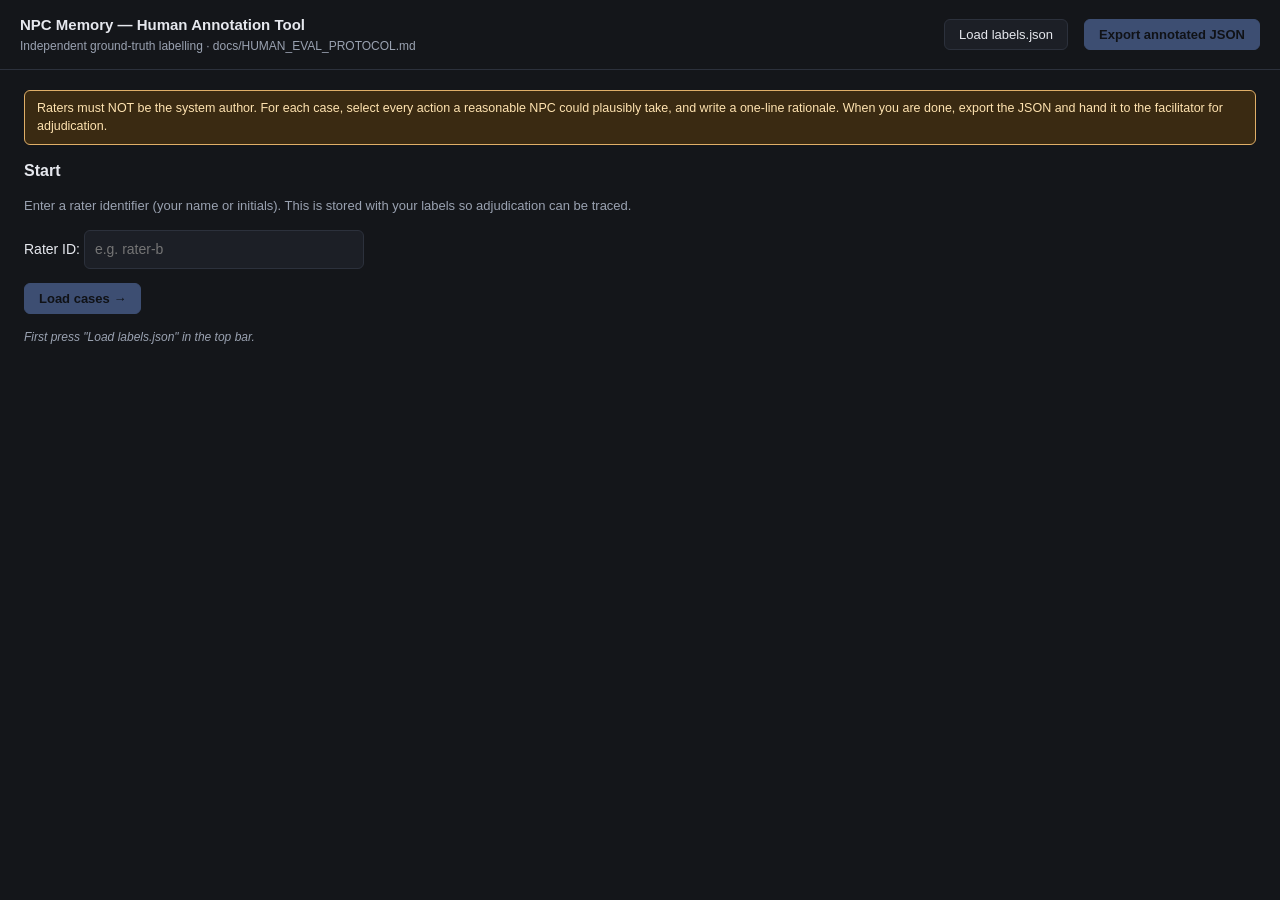
<file: tools/annotate.html>
<!DOCTYPE html>
<html lang="en">
<head>
<meta charset="utf-8">
<meta name="viewport" content="width=device-width, initial-scale=1">
<title>NPC Memory — Human Annotation Tool</title>
<style>
  :root {
    --bg: #14161a; --panel: #1c1f26; --line: #2c313c; --ink: #e6e8ee;
    --muted: #9aa2b1; --accent: #7aa2f7; --warm: #e0af68; --pun: #f7768e;
    --neu: #9ece6a; --inf: #7dcfff;
  }
  * { box-sizing: border-box; }
  body {
    margin: 0; background: var(--bg); color: var(--ink);
    font: 14px/1.5 -apple-system, Segoe UI, Roboto, sans-serif;
  }
  header {
    padding: 14px 20px; border-bottom: 1px solid var(--line);
    display: flex; align-items: center; gap: 16px; flex-wrap: wrap;
    position: sticky; top: 0; background: var(--bg); z-index: 10;
  }
  header h1 { font-size: 15px; margin: 0; font-weight: 600; }
  header .sub { color: var(--muted); font-size: 12px; }
  .grow { flex: 1; }
  button {
    background: var(--panel); color: var(--ink); border: 1px solid var(--line);
    padding: 7px 14px; border-radius: 6px; cursor: pointer; font-size: 13px;
  }
  button:hover { border-color: var(--accent); }
  button.primary { background: var(--accent); color: #0b0d12; border-color: var(--accent); font-weight: 600; }
  button:disabled { opacity: .4; cursor: not-allowed; }
  .wrap { display: grid; grid-template-columns: 300px 1fr; height: calc(100vh - 58px); }
  .sidebar { border-right: 1px solid var(--line); overflow: auto; padding: 10px; }
  .case-item {
    padding: 8px 10px; border-radius: 6px; cursor: pointer; font-size: 12px;
    border: 1px solid transparent; margin-bottom: 4px;
  }
  .case-item:hover { background: var(--panel); }
  .case-item.active { border-color: var(--accent); background: var(--panel); }
  .case-item .done { color: var(--neu); }
  .case-item .todo { color: var(--muted); }
  .main { overflow: auto; padding: 20px 24px; }
  h2 { font-size: 16px; margin: 0 0 4px; }
  h3 { font-size: 13px; text-transform: uppercase; letter-spacing: .06em;
       color: var(--muted); margin: 22px 0 8px; }
  .meta { color: var(--muted); font-size: 13px; margin-bottom: 4px; }
  table { width: 100%; border-collapse: collapse; font-size: 12.5px; }
  th, td { text-align: left; padding: 6px 8px; border-bottom: 1px solid var(--line); vertical-align: top; }
  th { color: var(--muted); font-weight: 500; }
  .chip { display: inline-block; padding: 1px 7px; border-radius: 10px;
          font-size: 11px; border: 1px solid var(--line); color: var(--muted); }
  .chip.active { color: var(--neu); border-color: var(--neu); }
  .chip.disputed { color: var(--warm); border-color: var(--warm); }
  .chip.superseded { color: var(--muted); text-decoration: line-through; }
  .chip.corroborated { color: var(--inf); border-color: var(--inf); }
  .actions { display: flex; flex-wrap: wrap; gap: 8px; margin-top: 6px; }
  .action-btn {
    padding: 6px 12px; border-radius: 16px; border: 1px solid var(--line);
    background: var(--panel); cursor: pointer; font-size: 12.5px;
  }
  .action-btn.sel { background: var(--accent); color: #0b0d12; border-color: var(--accent); font-weight: 600; }
  .fam-warm.sel { background: var(--warm); border-color: var(--warm); }
  .fam-punitive.sel { background: var(--pun); border-color: var(--pun); }
  .fam-neutral.sel { background: var(--neu); border-color: var(--neu); }
  .fam-informative.sel { background: var(--inf); border-color: var(--inf); }
  textarea {
    width: 100%; min-height: 54px; background: var(--panel); color: var(--ink);
    border: 1px solid var(--line); border-radius: 6px; padding: 8px; font: inherit;
    resize: vertical;
  }
  .rationale-box { margin-top: 6px; }
  .banner {
    background: #3a2a12; border: 1px solid var(--warm); color: #ffe3b0;
    padding: 8px 12px; border-radius: 6px; font-size: 12.5px; margin-bottom: 14px;
  }
  .hidden-note { color: var(--muted); font-size: 12px; font-style: italic; }
  .rater-setup { padding: 20px 24px; }
  .rater-setup input {
    background: var(--panel); color: var(--ink); border: 1px solid var(--line);
    border-radius: 6px; padding: 8px 10px; font: inherit; width: 280px;
  }
</style>
</head>
<body>
<header>
  <div>
    <h1>NPC Memory — Human Annotation Tool</h1>
    <div class="sub">Independent ground-truth labelling · docs/HUMAN_EVAL_PROTOCOL.md</div>
  </div>
  <div class="grow"></div>
  <span id="progress" class="sub"></span>
  <button id="loadBtn">Load labels.json</button>
  <input type="file" id="fileInput" accept=".json" hidden>
  <button id="exportBtn" class="primary" disabled>Export annotated JSON</button>
</header>

<div id="setup" class="rater-setup">
  <div class="banner">
    Raters must NOT be the system author. For each case, select every action a
    reasonable NPC could plausibly take, and write a one-line rationale. When you
    are done, export the JSON and hand it to the facilitator for adjudication.
  </div>
  <h2>Start</h2>
  <p class="meta">Enter a rater identifier (your name or initials). This is stored
     with your labels so adjudication can be traced.</p>
  <p>
    Rater ID: <input id="raterId" placeholder="e.g. rater-b" autocomplete="off">
  </p>
  <p><button id="startBtn" class="primary" disabled>Load cases →</button></p>
  <p class="hidden-note">First press "Load labels.json" in the top bar.</p>
</div>

<div id="app" class="wrap" style="display:none">
  <aside class="sidebar" id="sidebar"></aside>
  <main class="main" id="main"></main>
</div>

<script>
(function () {
  "use strict";

  var STATE = {
    payload: null,
    raterId: "",
    index: 0,
    cases: [],
  };

  var FAMILY_OF = {
    trade: "warm", offer_discount: "warm", apologise: "warm", help_player: "warm",
    refuse_trade: "punitive", warn_player: "punitive", call_guard: "punitive",
    arrest_player: "punitive",
    talk: "neutral", ignore: "neutral", deny: "neutral", flee: "neutral",
    bribe: "neutral", spread_rumour: "neutral", confess: "neutral",
    question_player: "informative", report_findings: "informative"
  };

  var ROLE_ACTIONS = {
    shopkeeper: ["trade","offer_discount","refuse_trade","warn_player","apologise","call_guard"],
    guard: ["warn_player","question_player","arrest_player","apologise","ignore","report_findings"],
    vendor: ["trade","spread_rumour","warn_player","talk","ignore"],
    suspect: ["talk","confess","deny","flee","bribe"],
    villager: ["talk","help_player","warn_player","apologise","ignore"]
  };

  function familyOf(a) { return FAMILY_OF[a] || "neutral"; }

  function el(tag, attrs, children) {
    var node = document.createElement(tag);
    if (attrs) {
      Object.keys(attrs).forEach(function (k) {
        if (k === "class") node.className = attrs[k];
        else if (k === "text") node.textContent = attrs[k];
        else if (k.indexOf("on") === 0) node.addEventListener(k.slice(2), attrs[k]);
        else node.setAttribute(k, attrs[k]);
      });
    }
    (children || []).forEach(function (c) {
      if (c == null) return;
      node.appendChild(typeof c === "string" ? document.createTextNode(c) : c);
    });
    return node;
  }

  function findRater(caseObj) {
    var raters = caseObj.raters || [];
    for (var i = 0; i < raters.length; i++) {
      if (raters[i].rater_id === STATE.raterId) return raters[i];
    }
    return null;
  }

  function ensureRater(caseObj) {
    var r = findRater(caseObj);
    if (!r) {
      r = { rater_id: STATE.raterId, expected_actions: [], expected_families: [], rationale: "" };
      caseObj.raters = caseObj.raters || [];
      caseObj.raters.push(r);
    }
    return r;
  }

  function isDone(caseObj) { return !!findRater(caseObj); }

  function renderSidebar() {
    var box = document.getElementById("sidebar");
    box.innerHTML = "";
    STATE.cases.forEach(function (c, i) {
      var done = isDone(c);
      var item = el("div", {
        class: "case-item" + (i === STATE.index ? " active" : ""),
        onclick: function () { STATE.index = i; render(); }
      }, [
        el("div", { text: c.case_id }),
        el("span", { class: done ? "done" : "todo",
                     text: done ? "✓ annotated" : "• pending" })
      ]);
      box.appendChild(item);
    });
  }

  function renderMain() {
    var main = document.getElementById("main");
    main.innerHTML = "";
    var c = STATE.cases[STATE.index];
    if (!c) return;

    var rater = findRater(c);
    var selected = rater ? rater.expected_actions.slice() : [];

    main.appendChild(el("h2", { text: c.case_id }));
    main.appendChild(el("div", { class: "meta",
      text: "role: " + c.npc.role + " · trust: " + c.npc.trust +
            " · day: " + c.world.game_day + " · location: " + c.world.location }));

    main.appendChild(el("div", { class: "banner",
      text: "Judge ONLY the state shown. A DISPUTED belief is contested; a " +
            "SUPERSEDED belief is history, not knowledge. Select every plausible action." }));

    // memories
    main.appendChild(el("h3", { text: "Memory state (" + c.memories.length + " records)" }));
    var table = el("table", null, [
      el("thead", null, [el("tr", null, [
        el("th", { text: "day" }), el("th", { text: "tier" }),
        el("th", { text: "status" }), el("th", { text: "summary" }),
        el("th", { text: "imp" }), el("th", { text: "conf" })
      ])])
    ]);
    var tbody = el("tbody");
    c.memories.forEach(function (m) {
      var st = (m.status || "active").toLowerCase();
      tbody.appendChild(el("tr", null, [
        el("td", { text: String(m.game_day) }),
        el("td", { text: m.tier }),
        el("td", null, [el("span", { class: "chip " + st, text: m.status })]),
        el("td", { text: m.summary }),
        el("td", { text: (m.importance != null ? m.importance.toFixed ? m.importance.toFixed(2) : m.importance : "") }),
        el("td", { text: (m.confidence != null ? m.confidence.toFixed ? m.confidence.toFixed(2) : m.confidence : "") })
      ]));
    });
    table.appendChild(tbody);
    main.appendChild(table);

    // actions
    var role = c.npc.role;
    var menu = ROLE_ACTIONS[role] || ["talk", "ignore"];
    main.appendChild(el("h3", { text: "Which actions could a reasonable NPC take here?" }));
    var actionsBox = el("div", { class: "actions" });
    menu.forEach(function (a) {
      var fam = familyOf(a);
      var sel = selected.indexOf(a) !== -1;
      actionsBox.appendChild(el("button", {
        class: "action-btn fam-" + fam + (sel ? " sel" : ""),
        text: a + "  (" + fam + ")",
        onclick: function () {
          var r = ensureRater(c);
          var idx = r.expected_actions.indexOf(a);
          if (idx === -1) r.expected_actions.push(a);
          else r.expected_actions.splice(idx, 1);
          r.expected_families = r.expected_actions.map(familyOf);
          render();
        }
      }));
    });
    main.appendChild(actionsBox);

    // rationale
    main.appendChild(el("h3", { text: "Rationale (one line)" }));
    var ta = el("textarea", { placeholder: "Why could this NPC take these actions?" });
    ta.value = rater ? (rater.rationale || "") : "";
    ta.addEventListener("input", function () {
      ensureRater(c).rationale = ta.value;
    });
    main.appendChild(ta);

    // nav
    main.appendChild(el("div", { class: "actions", style: "margin-top:20px" }, [
      el("button", { text: "← Previous", disabled: STATE.index === 0 ? "1" : null,
        onclick: function () { STATE.index = Math.max(0, STATE.index - 1); render(); } }),
      el("button", { text: "Next →",
        disabled: STATE.index >= STATE.cases.length - 1 ? "1" : null,
        onclick: function () { STATE.index = Math.min(STATE.cases.length - 1, STATE.index + 1); render(); } })
    ]));
  }

  function updateProgress() {
    var done = STATE.cases.filter(isDone).length;
    document.getElementById("progress").textContent =
      "rater: " + STATE.raterId + " · " + done + " / " + STATE.cases.length + " annotated";
    document.getElementById("exportBtn").disabled = done === 0;
  }

  function render() {
    renderSidebar();
    renderMain();
    updateProgress();
  }

  function enableStart() {
    var id = (document.getElementById("raterId").value || "").trim();
    document.getElementById("startBtn").disabled = !(STATE.payload && id);
  }

  document.getElementById("loadBtn").addEventListener("click", function () {
    document.getElementById("fileInput").click();
  });

  document.getElementById("fileInput").addEventListener("change", function (ev) {
    var f = ev.target.files[0];
    if (!f) return;
    var reader = new FileReader();
    reader.onload = function () {
      try {
        STATE.payload = JSON.parse(reader.result);
        STATE.cases = STATE.payload.cases || [];
        if (!STATE.cases.length) throw new Error("no cases in file");
        enableStart();
        alert("Loaded " + STATE.cases.length + " cases. Enter a rater ID and press Load cases.");
      } catch (e) {
        alert("Could not read file: " + e.message);
      }
    };
    reader.readAsText(f);
  });

  document.getElementById("raterId").addEventListener("input", enableStart);

  document.getElementById("startBtn").addEventListener("click", function () {
    STATE.raterId = (document.getElementById("raterId").value || "").trim();
    document.getElementById("setup").style.display = "none";
    document.getElementById("app").style.display = "grid";
    render();
  });

  document.getElementById("exportBtn").addEventListener("click", function () {
    var payload = JSON.parse(JSON.stringify(STATE.payload));
    payload.annotation_meta = {
      rater_id: STATE.raterId,
      exported_at: new Date().toISOString(),
      tool: "annotate.html",
      schema: "shm-npc/labelled-cases/1"
    };
    var blob = new Blob([JSON.stringify(payload, null, 2)], { type: "application/json" });
    var url = URL.createObjectURL(blob);
    var a = document.createElement("a");
    var safe = STATE.raterId.replace(/[^a-z0-9_-]/gi, "_");
    a.href = url;
    a.download = "labels_" + safe + ".json";
    document.body.appendChild(a);
    a.click();
    document.body.removeChild(a);
    URL.revokeObjectURL(url);
  });
})();
</script>
</body>
</html>
</file>
